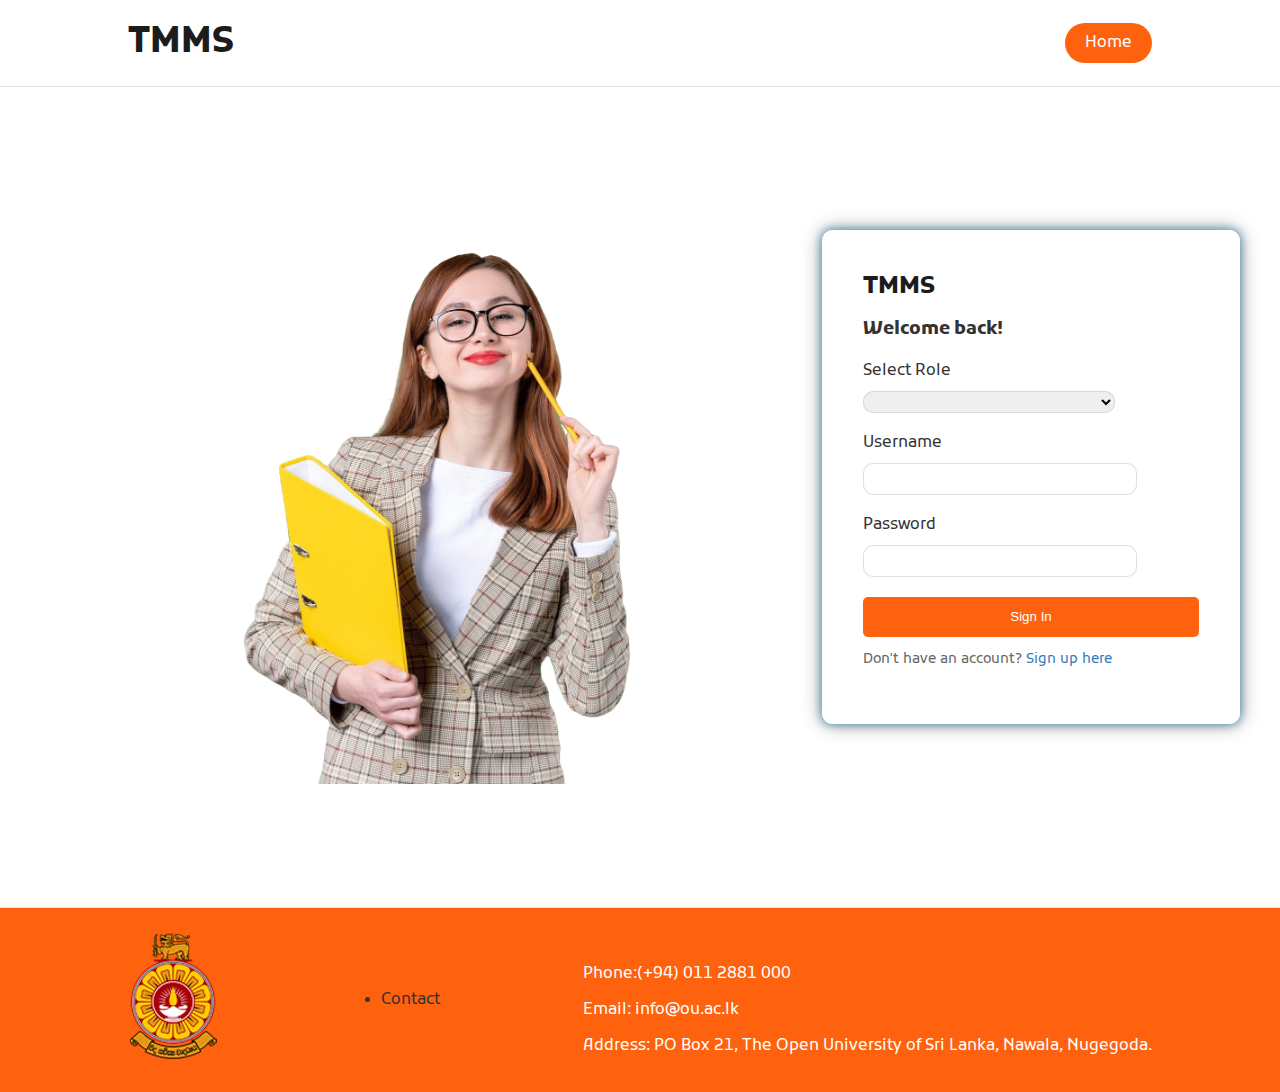
<file: pages/signin.html>
<!DOCTYPE html>
<html lang="en">
<head>
    <meta charset="UTF-8">
    <meta name="viewport" content="width=device-width, initial-scale=1.0">
    <title>Sign In - TMMS</title>
    <link rel="preconnect" href="https://fonts.googleapis.com">
<link rel="preconnect" href="https://fonts.gstatic.com" crossorigin>
<link href="https://fonts.googleapis.com/css2?family=Kufam:ital,wght@0,400..900;1,400..900&display=swap" rel="stylesheet">
    <link rel="stylesheet" href="/css/siginIn.css">
    
</head>
<body>
    <header class="header">
        <div class="container1">
            <h1 class="logo">TMMS</h1>
            <nav class="navigation">
                <a href="index.html" class="signup-btn">Home</a>
            </nav>
        </div>
    </header>
    <div class="container2 ">
        <div class="image-section">
            <img src="/images/Signin_Lady.png" alt="Welcome Image">
        </div>
        <div class="form-section">
            <div class="logo">TMMS</div>
            <h2>Welcome back!</h2>
            <form action="#" method="post">
                <label for="role">Select Role</label>
                <select id="role" name="role" required>
                    <option value="">Select your role</option>
                    <option value="admin">Admin</option>
                    <option value="user">User</option>
                    <option value="guest">Guest</option>
                </select>

                <label for="username">Username</label>
                <input type="text" id="username" name="username" required>

                <label for="password">Password</label>
                <input type="password" id="password" name="password" required>

                <button type="submit">Sign In</button>
                <p class="link-next">Don't have an account? <a href="signup.html">Sign up here</a></p>
            </form>
        </div>
    </div>
    <footer class="footer">
        <div class="footer-container">
            <div class="footer-logo">
                <img src="/images/logoo.png" alt="Logo Image">
            </div>
            <nav class="footer-nav">
                <ul>
                    <li>Contact</li>
                </ul>
            </nav>
            <div class="footer-contact">
                <p>Phone:(+94) 011 2881 000</p>
                <p>Email: info@ou.ac.lk</p>
                <p>Address: PO Box 21, The Open University of Sri Lanka, Nawala, Nugegoda.</p>
            </div>
        </div>
    </footer>
</body>
</html>
</file>
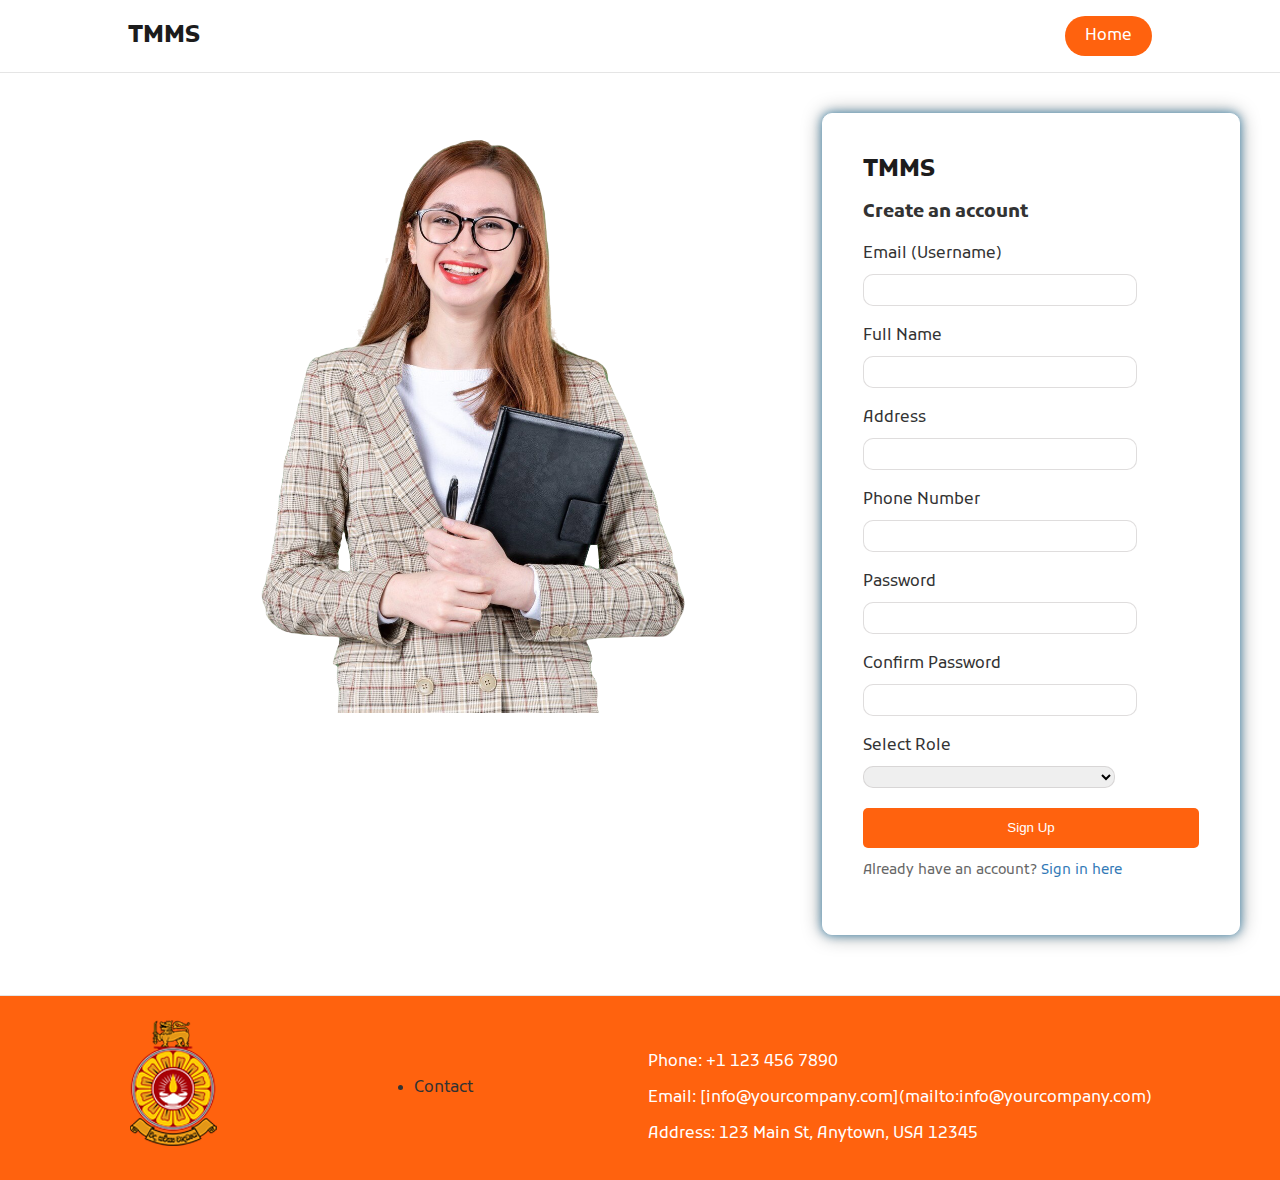
<file: pages/signup.html>
<!DOCTYPE html>
<html lang="en">
<head>
    <meta charset="UTF-8">
    <meta name="viewport" content="width=device-width, initial-scale=1.0">
    <title>Sign Up - TMMS</title>
    <link rel="preconnect" href="https://fonts.googleapis.com">
<link rel="preconnect" href="https://fonts.gstatic.com" crossorigin>
<link href="https://fonts.googleapis.com/css2?family=Kufam:ital,wght@0,400..900;1,400..900&display=swap" rel="stylesheet">
    <link rel="stylesheet" href="/css/signup.css">
</head>
<body>
    <header class="header">
        <div class="container1">
            <h1 class="logo">TMMS</h1>
            <nav class="navigation">
                <a href="index.html" class="signup-btn">Home</a>
            </nav>
        </div>
    </header>
    <div class="container2">
        <div class="image-section">
            <img src="/images/Signup_Lady.png" >
        </div>
        <div class="form-section">
            <div class="logo">TMMS</div>
            <h2>Create an account</h2>
            <form action="#" method="post">
                <label for="email">Email (Username)</label>
                <input type="email" id="email" name="email" required>

                <label for="fullname">Full Name</label>
                <input type="text" id="fullname" name="fullname" required>

                <label for="address">Address</label>
                <input type="text" id="Address" name="address" required>

                <label for="pNumber">Phone Number</label>
                <input type="text" id="pNumber" name="phoneNumber" required>

                <label for="password">Password</label>
                <input type="password" id="password" name="password" required>

                <label for="confirm-password">Confirm Password</label>
                <input type="password" id="confirm-password" name="confirm-password" required>

                <label for="role">Select Role</label>
                <select id="role" name="role" required>
                    <option value="">Select your role</option>
                    <option value="admin">Admin</option>
                    <option value="user">User</option>
                    <option value="guest">Guest</option>
                </select>

                <button type="submit">Sign Up</button>
                <p class="link-next">Already have an account? <a href="signin.html">Sign in here</a></p>
            </form>
        </div>
    </div>
    <footer class="footer">
        <div class="footer-container">
            <div class="footer-logo">
                <img src="/images/logoo.png" alt="Logo Image">
            </div>
            <nav class="footer-nav">
                <ul>
                    <li>Contact</li>
                </ul>
            </nav>
            <div class="footer-contact">
                <p>Phone: +1 123 456 7890</p>
                <p>Email: [info@yourcompany.com](mailto:info@yourcompany.com)</p>
                <p>Address: 123 Main St, Anytown, USA 12345</p>
            </div>
        </div>
    </footer>
</body>
</html>
</file>
<file: css/siginIn.css>
body {
    margin: 0;
    font-family: 'Kufam', sans-serif;
    color: #333;
}

.header {
    background-color: #ffffff;
    padding: 20px 0;
    border-bottom: 1px solid #e5e5e5;
}

.container1 {
    width: 80%;
    max-width: 1200px;
    margin: 0 auto;
    display: flex;
    justify-content: space-between;
    align-items: center;
    
}

.logo {
    font-size: 35px;
    color: #1c1c1c;
    margin: 0;
}

.navigation a {
    margin-left: 40px;
    text-decoration: none;
    color: #ffffff;
    font-size: 16px;
}
.signup-btn {
  background-color: #ff620e;               
  padding: 10px 20px;
  color: #fff;
  border-radius: 20px;
  text-decoration: none;
  transition: background-color 2s ease-in-out 0.5s;
}
.container2 {
    display: flex;
    justify-content: space-between;
    align-items: center;
    padding: 40px;
    margin: 0 auto;
    max-width: 1200px;
    min-height: 80vh; 
  }
  .image-section {
    width: 60%;
    margin-right: 20px;
  }
  
  .image-section img {
    width: 125%;
    height: 100%;
    margin-left: -50px;
    object-fit: cover;
    border-radius: 10px;
    
  }
  
  .form-section {
    width: 28%;
    background-color: #ffffff;
    padding: 40px;
    margin-top: -20px;
    border: 1px solid #ffffff;
    border-radius: 10px;
    box-shadow: 0 0 10px rgba(0, 0, 0, 0.1);
    box-shadow: 
    0 0 10px rgb(70, 139, 176), 
    0 0 20px rgba(0, 0, 0, 0.4);
  }
  
  .form-section .logo {
    font-size: 24px;
    font-weight: bold;
    margin-bottom: 10px;
  }
  
  .form-section h2 {
    font-size: 18px;
    margin-bottom: 20px;
  }
  
  .form-section form {
    display: flex;
    flex-direction: column;
  }
  
  .form-section label {
    margin-bottom: 10px;
  }
  
  .form-section input[type="email"],
  .form-section input[type="text"],
  .form-section input[type="password"],
  .form-section select {
    width: 75%;
    height: 10px;
    margin-bottom: 20px;
    padding: 10px;
    border: 1px solid #c6c2c290;
    border-radius: 10px;
  }
  
  .form-section button[type="submit"] {
    width: 100%;
    height: 40px;
    background-color: #ff620e;
    color: #fff;
    padding: 10px;
    border: none;
    border-radius: 5px;
    cursor: pointer;
  }
  
  .form-section button[type="submit"]:hover {
    background-color: #ff620e;
  }
  .footer {
    background-color:  #ff620e;
    padding: 20px 0;
    border-top: 1px solid #e5e5e5;
    margin-top: 20px;
  }
  
  .footer-container {
    width: 80%;
    max-width: 1200px;
    margin: 0 auto;
    display: flex;
    justify-content: space-between;
    align-items: center;
  }
  
  .footer-logo {
    font-size: 24px;
    color: #1D7F37;
    margin: 0;
  }
  
  .footer-nav {
    list-style: none;
    margin: 0;
    padding: 0;
    display: flex;
  }
  
  .footer-nav li {
    margin-right: 20px;
  }
  
  .footer-nav a {
    text-decoration: none;
    color: #ffffff;
    font-size: 16px;
  }
  

  
  .footer-copyright {
    font-size: 16px;
    color: #666;
    margin-top: 10px;
  }
  .footer-contact {
    margin-top: 20px;
    font-size: 16px;
    color: #ffffff;
}
.link-next{
    font-size: 14px;
    color: #666;
    margin-top: 13px;
    
  }
  .link-next a {
    text-decoration: none;
    color: #337ab7;
  }
  
  .link-next a:hover {
    color: #23527c;
  }
</file>
<file: css/signup.css>
body {
    margin: 0;
    font-family: 'Kufam', sans-serif;
    color: #333;
}

.header {
    background-color: #ffffff;
    padding: 20px 0;
    border-bottom: 1px solid #e5e5e5;
}

.container1 {
    width: 80%;
    max-width: 1200px;
    margin: 0 auto;
    display: flex;
    justify-content: space-between;
    align-items: center;
    
}

.logo {
    font-size: 24px;
    color: #1c1c1c; 
    margin: 0;
}

.navigation a {
    margin-left: 40px;
    text-decoration: none;
    color: #ffffff;
    font-size: 16px;
}

.signup-btn {
  background-color: #ff620e;               
  padding: 10px 20px;
  color: #fff;
  border-radius: 20px;
  text-decoration: none;
  transition: background-color 2s ease-in-out 0.5s;
}
.container2 {
    display: flex;
    justify-content: space-between;
    align-items: center;
    padding: 40px;
    margin: 0 auto;
    max-width: 1200px;
    min-height: 80vh; 
  }
  .image-section {
    width: 60%;
    margin-right: 20px;
  }
  
  .image-section img {
    width: 140%;
    height: 100%;
    margin-left: -40%;
    margin-top: -40%;
    object-fit: cover;
    border-radius: 10px;
    
  }
  
  .form-section {
    width: 28%;
    background-color: #ffffff;
    padding: 40px;
    border: 1px solid #ffffff;
    border-radius: 10px;
    box-shadow: 0 0 10px rgba(0, 0, 0, 0.1);
    box-shadow: 
    0 0 10px rgb(70, 139, 176), 
    0 0 20px rgba(0, 0, 0, 0.4);
  }
  
  .form-section .logo {
    font-size: 24px;
    font-weight: bold;
    margin-bottom: 10px;
  }
  
  .form-section h2 {
    font-size: 18px;
    margin-bottom: 20px;
  }
  
  .form-section form {
    display: flex;
    flex-direction: column;
  }
  
  .form-section label {
    margin-bottom: 10px;
  }
  
  .form-section input[type="email"],
  .form-section input[type="text"],
  .form-section input[type="password"],
  .form-section select {
    width: 75%;
    height: 10px;
    margin-bottom: 20px;
    padding: 10px;
    border: 1px solid #c6c2c290;
    border-radius: 10px;
  }
  
  .form-section button[type="submit"] {
    width: 100%;
    height: 40px;
    background-color: #ff620e;
    color: #fff;
    padding: 10px;
    border: none;
    border-radius: 5px;
    cursor: pointer;
  }
  
  .form-section button[type="submit"]:hover {
    background-color: #ff620e;
  }
  .footer {
    background-color:  #ff620e;
    padding: 20px 0;
    border-top: 1px solid #e5e5e5;
    margin-top: 20px;
  }
  
  .footer-container {
    width: 80%;
    max-width: 1200px;
    margin: 0 auto;
    display: flex;
    justify-content: space-between;
    align-items: center;
  }
  
  .footer-logo {
    font-size: 24px;
    color: #1D7F37;
    margin: 0;
  }
  
  .footer-nav {
    list-style: none;
    margin: 0;
    padding: 0;
    display: flex;
  }
  
  .footer-nav li {
    margin-right: 20px;
  }
  
  .footer-nav a {
    text-decoration: none;
    color: #ffffff;
    font-size: 16px;
  }
  

  
  .footer-copyright {
    font-size: 16px;
    color: #666;
    margin-top: 10px;
  }
  .footer-contact {
    margin-top: 20px;
    font-size: 16px;
    color: #ffffff;
}
.link-next{
    font-size: 14px;
    color: #666;
    margin-top: 13px;
    
  }
  .link-next a {
    text-decoration: none;
    color: #337ab7;
  }
  
  .link-next a:hover {
    color: #23527c;
  }
</file>
